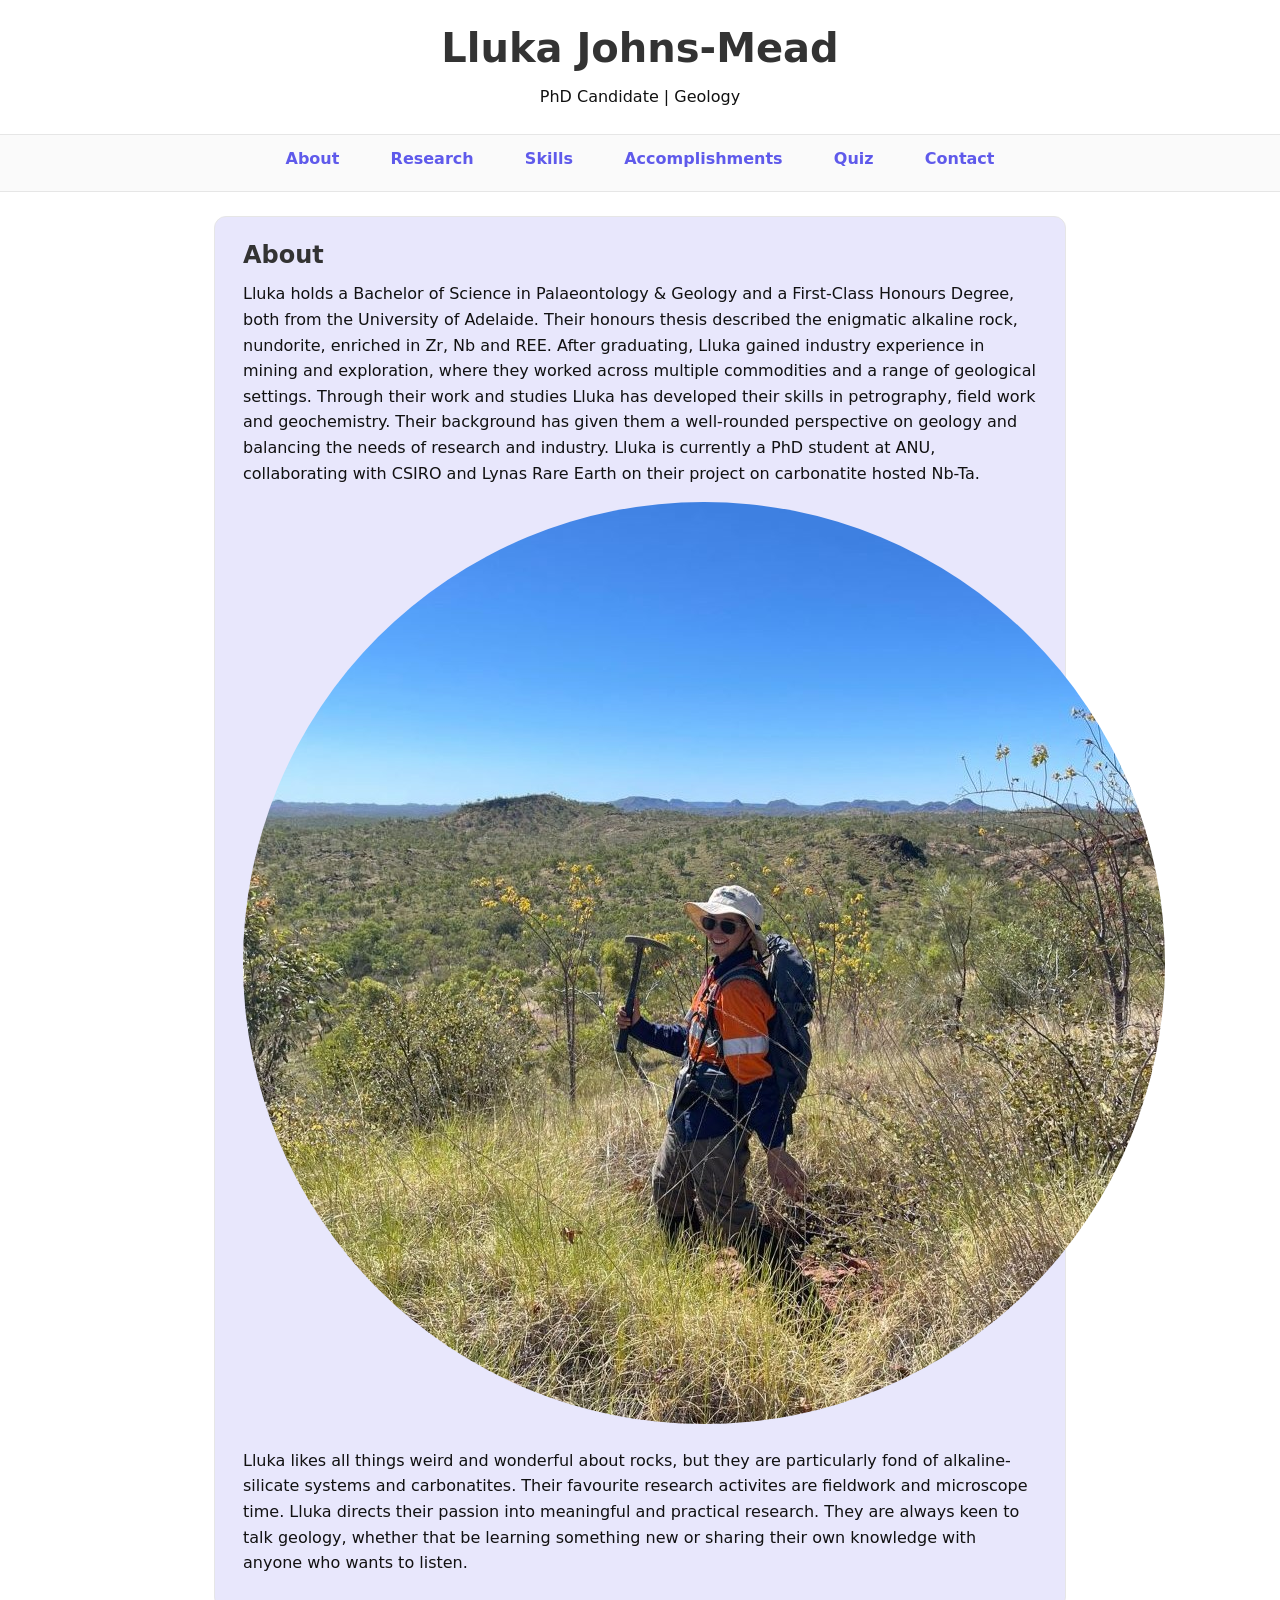
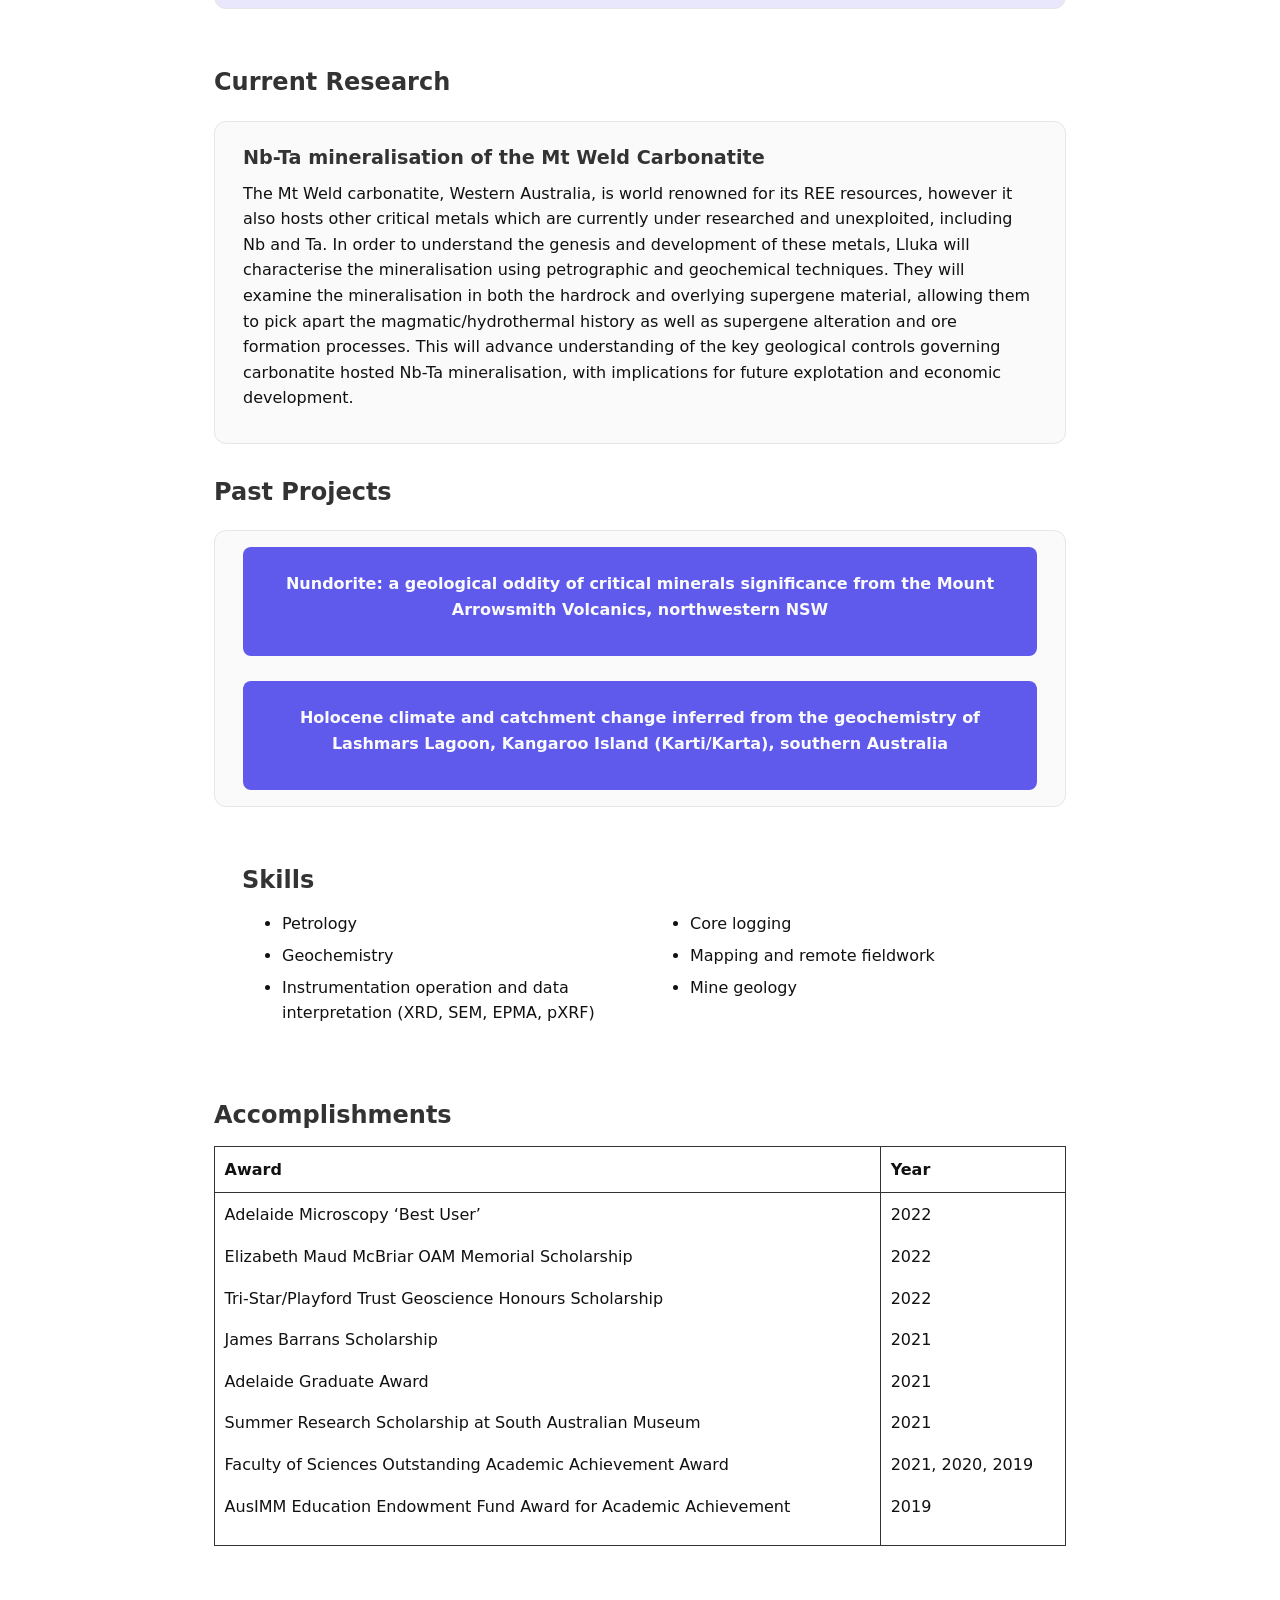
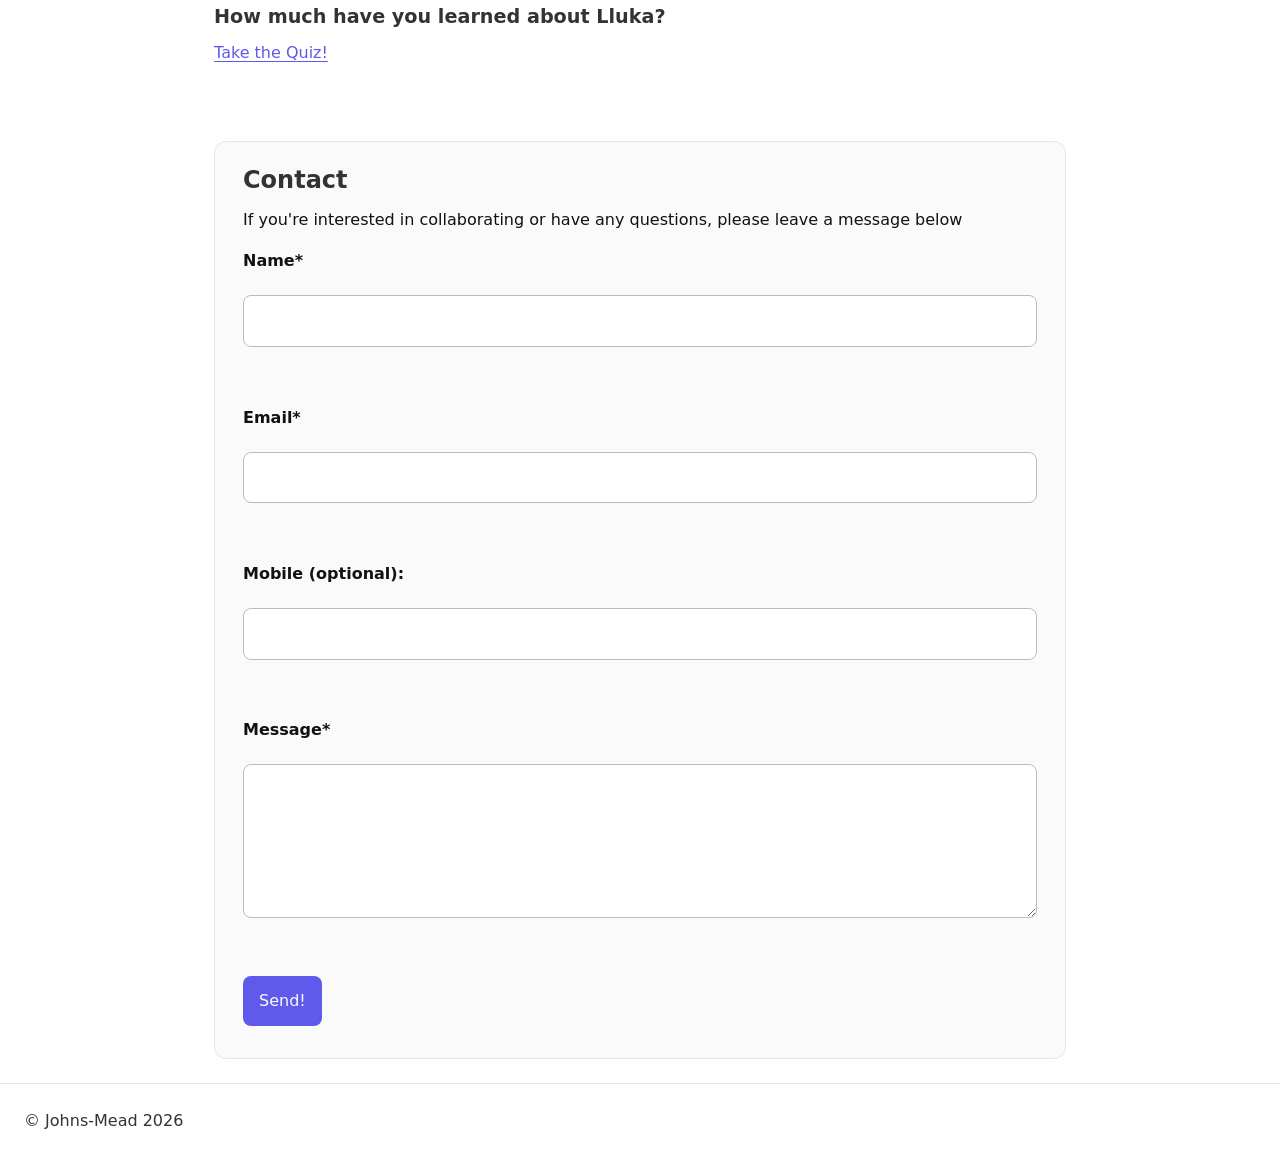
<file: index.html>
<!DOCTYPE html>
<html lang="en">
<head>
    <meta charset="UTF-8">
    <meta name="viewport" content="width=device-width, initial-scale=1.0">
    <link rel="stylesheet" type="text/css" href="style.css">
<title>Lluka Johns-Mead | Research Portfolio</title>
</head>


<body>
    <!-- Accessibility: Skip link -->
    <a class="skip-link" href="#main">Skip to main content</a>

    <header>
        <h1>Lluka Johns-Mead</h1>
      
        <p>PhD Candidate | Geology</p>
    </header>

    

    <nav>
       <ul>
            <li><a href="#about">About</a></li>
            <li><a href="#research">Research</a></li>
            <li><a href="#skills">Skills</a></li>
            <li><a href="#accomplishments">Accomplishments</a></li>
            <li><a href="#quiz">Quiz</a></li>
            <li><a href="#contact">Contact</a></li>
            
        </ul>
        
    </nav>

    <main>
        <section id="about">
            <h2>About</h2>
            <p>
                Lluka holds a Bachelor of Science in Palaeontology & Geology and a First-Class Honours Degree, both from the University of Adelaide. Their honours thesis 
                described the enigmatic alkaline rock, nundorite, enriched in Zr, Nb and REE. After graduating, Lluka gained industry experience in mining and exploration, 
                where they worked across multiple commodities and a range of geological settings. Through their work and studies Lluka has developed their skills in 
                petrography, field work and geochemistry. Their background has given them a well-rounded perspective on geology and balancing the needs of research and 
                industry. Lluka is currently a PhD student at ANU, collaborating with CSIRO and Lynas Rare Earth on their project on carbonatite hosted Nb-Ta.
            

            <img src="LJM_Field_profile.jpg" alt="Lluka holding a rock hammer while on exploration fieldwork in the Kimberley ">

            
                Lluka likes all things weird and wonderful about rocks, but they are particularly fond of alkaline-silicate systems and carbonatites. Their favourite 
                research activites are fieldwork and microscope time. Lluka directs their passion into meaningful and practical research. They are always keen to talk 
                geology, whether that be learning something new or sharing their own knowledge with anyone who wants to listen.
            </p>
        </section>
<br/>
<br/>
        <section id="research">
            <h2>Current Research</h2>

            <article>
                <h3>Nb-Ta mineralisation of the Mt Weld Carbonatite</h3>
                <p>
                    The Mt Weld carbonatite, Western Australia, is world renowned for its REE resources, however it also hosts other critical metals which are currently 
                    under researched and unexploited, including Nb and Ta. In order to understand the genesis and development of these metals, Lluka will characterise 
                    the mineralisation using petrographic and geochemical techniques. They will examine the mineralisation in both the hardrock and overlying supergene 
                    material, allowing them to pick apart the magmatic/hydrothermal history as well as supergene alteration and ore formation processes. This will 
                    advance understanding of the key geological controls governing carbonatite hosted Nb-Ta mineralisation, with implications for future explotation and 
                    economic development.
                </p>
            </article>

            <br/>
            <h2>Past Projects</h2>

            <article>
               
                <button            
                class="toggle-details"
                type="button"
                aria-expanded="false"
                aria-controls="proj1-details">
                <h4> Nundorite: a geological oddity of critical minerals significance from the Mount Arrowsmith Volcanics, northwestern NSW</h4>
                </button>

                <div id="proj1-details" hidden>
                <br/>
                <p>This enigmatic rock is know from only a single outcrop in northwestern NSW. Since its discovery in the 70's nundorite has been 
                    sold as a decorative stone with abundant metaphysical properties. Of more interest, is its anomolas geochemical composition. 
                    Nundorite is peralkaline with low silica and high alumina, yet it is enriched in Zr, Nb and REE, all of which are considered 
                    critial minerals.</p>
                <p>This project involved comprahensive mineralogical and geochemical analysis, with the aim of unravelling the origins of 
                    nundorite, and further understanding geological processes that lead to rare metal concentration in the crust.</p>
                <p><b>Johns-Mead, L.Y.</b>, Spandler, C., & Lloyd, J.C. (2024) 
                    <a href="https://www.tandfonline.com/doi/full/10.1080/08120099.2024.2335970" target="_blank">
                        Nundorite: a geological oddity of critical minerals significance from the Mount Arrowsmith Volcanics, northwestern NSW</a>.
                    <i>Australian Journal of Earth Sciences</i>, 71(8), 1223–1238. DOI: 10.1080/08120099.2024.2335970J</p>
                </div>

<br/>
<br/>

                <button
                class="toggle-details"
                type="button"
                aria-expanded="false"
                aria-controls="proj2-details">
                <h4>Holocene climate and catchment change inferred from the geochemistry of Lashmars Lagoon, Kangaroo Island (Karti/Karta), 
                    southern Australia</h4>
                </button>

                <div id="proj2-details" hidden>
                <br/>
                <p>Through examination of the continuous ~7000-year sedimantry record of Lashmars Lagoon, we reconstruct past 
                    climates and catchment processes. These records are important in contextualising current climatic and 
                    environmental shifts, particularly regarding the interplay between hydroclimate and fire-related disturbances 
                    in ecologically sensitive areas. Various methods were combined to examine lake core, including high-resolution 
                    μX-ray fluorescence core scanning, bulk organic geochemistry and X-ray diffraction mineralogy of catchment soil.</p>
                <p>Duxbury, L.C., <b>Johns-Mead, L.Y.</b>, Cadd, H., Francke, A., Löhr, S.C., Law, W.B., Armbrecht, L., Hall, P.A., Zawadzki, A., Jacobsen, G.E., Gadd, 
                    P.S., Child, D.P., Maxson, C., Thomas, Z.A., Tyler, J.J. (2024)
                    <a href="https://www.sciencedirect.com/science/article/pii/S0031018223005461"target="_blank">Holocene climate and catchment change inferred from the 
                        geochemistry of Lashmars Lagoon, Kangaroo Island (Karti/Karta), southern Australia</a>.
                    <i>Palaeogeography, Palaeoclimatology, Palaeoecology</i>, 634, 111928. DOI: 10.1016/j.palaeo.2023.111928a</p>
                </div>

            

            
            </article>
        </section>
<br/>
<br/>
        <section id="skills">
            <h2>Skills</h2>
            <ul><li>Petrology</li>
                <li>Geochemistry</li>
                <li>Instrumentation operation and data interpretation (XRD, SEM, EPMA, pXRF)</li>
                <li>Core logging</li>
                <li>Mapping and remote fieldwork</li>
                <li>Mine geology</li>
            </ul>
        </section>
<br/>
<br/>
        <section id="accomplishments">
            <h2>Accomplishments</h2>
            <table>
            <thead>
                <tr>
                    <th scope="col">Award </th>
                    <th scope="col">Year</th>
                </tr>
            </thead>
            <tbody>
                <tr>
                    <td>
                        <p>Adelaide Microscopy ‘Best User’</p>
                        <p>Elizabeth Maud McBriar OAM Memorial Scholarship </p>
                        <p>Tri-Star/Playford Trust Geoscience Honours Scholarship</p>
                        <p>James Barrans Scholarship</p>
                        <p>Adelaide Graduate Award</p>
                        <p>Summer Research Scholarship at South Australian Museum</p>
                        <p>Faculty of Sciences Outstanding Academic Achievement Award</p>
                        <p>AusIMM Education Endowment Fund Award for Academic Achievement</p>
                    </td>

                    <td>
                        <p>2022</p>
                        <p>2022</p>
                        <p>2022</p>
                        <p>2021</p>
                        <p>2021</p>
                        <p>2021</p>
                        <p>2021, 2020, 2019</p>
                        <p>2019</p>
                    
                    </td>
                </tr>
            </tbody>
            </table>
        </section>
<br/>
<br/>
        <section id="quiz">
            <h3>How much have you learned about Lluka?</h3>
            <a href="quiz.html" target="_blank">Take the Quiz!</a>
        </section>
<br/>
<br/>
        <section id = "contact"></section>
            <article>
            <h2>Contact</h2>
            <p>If you're interested in collaborating or have any questions, please leave a message below</p>
            <form id="contactForm">
                <label for="name">Name*</label>
                
                    <input type="text" id="name" name="name" required>
                    <br/>
                    <label for="email">Email*</label>
                    <input type="email" id="email" name="email" required>
                    <br/>
                    <label for="mobile">Mobile (optional):</label>
                    <input type="tel" id="mobile"name ="mobile" pattern="'[0-9]{10,16}"><br/>
                    <label for="message">Message*</label>
                    <textarea id="message" name="message" rows="5" required></textarea><br/>
                <button type="submit">Send!</button>
            </form>

            <p id="feedback" role="status" aria-live="polite"></p>


            </article>
        </section>
    </main>

<footer>
<p>© Johns-Mead 2026</p>
</footer>


<script src="script.js"></script>
</body>
</html>
</file>
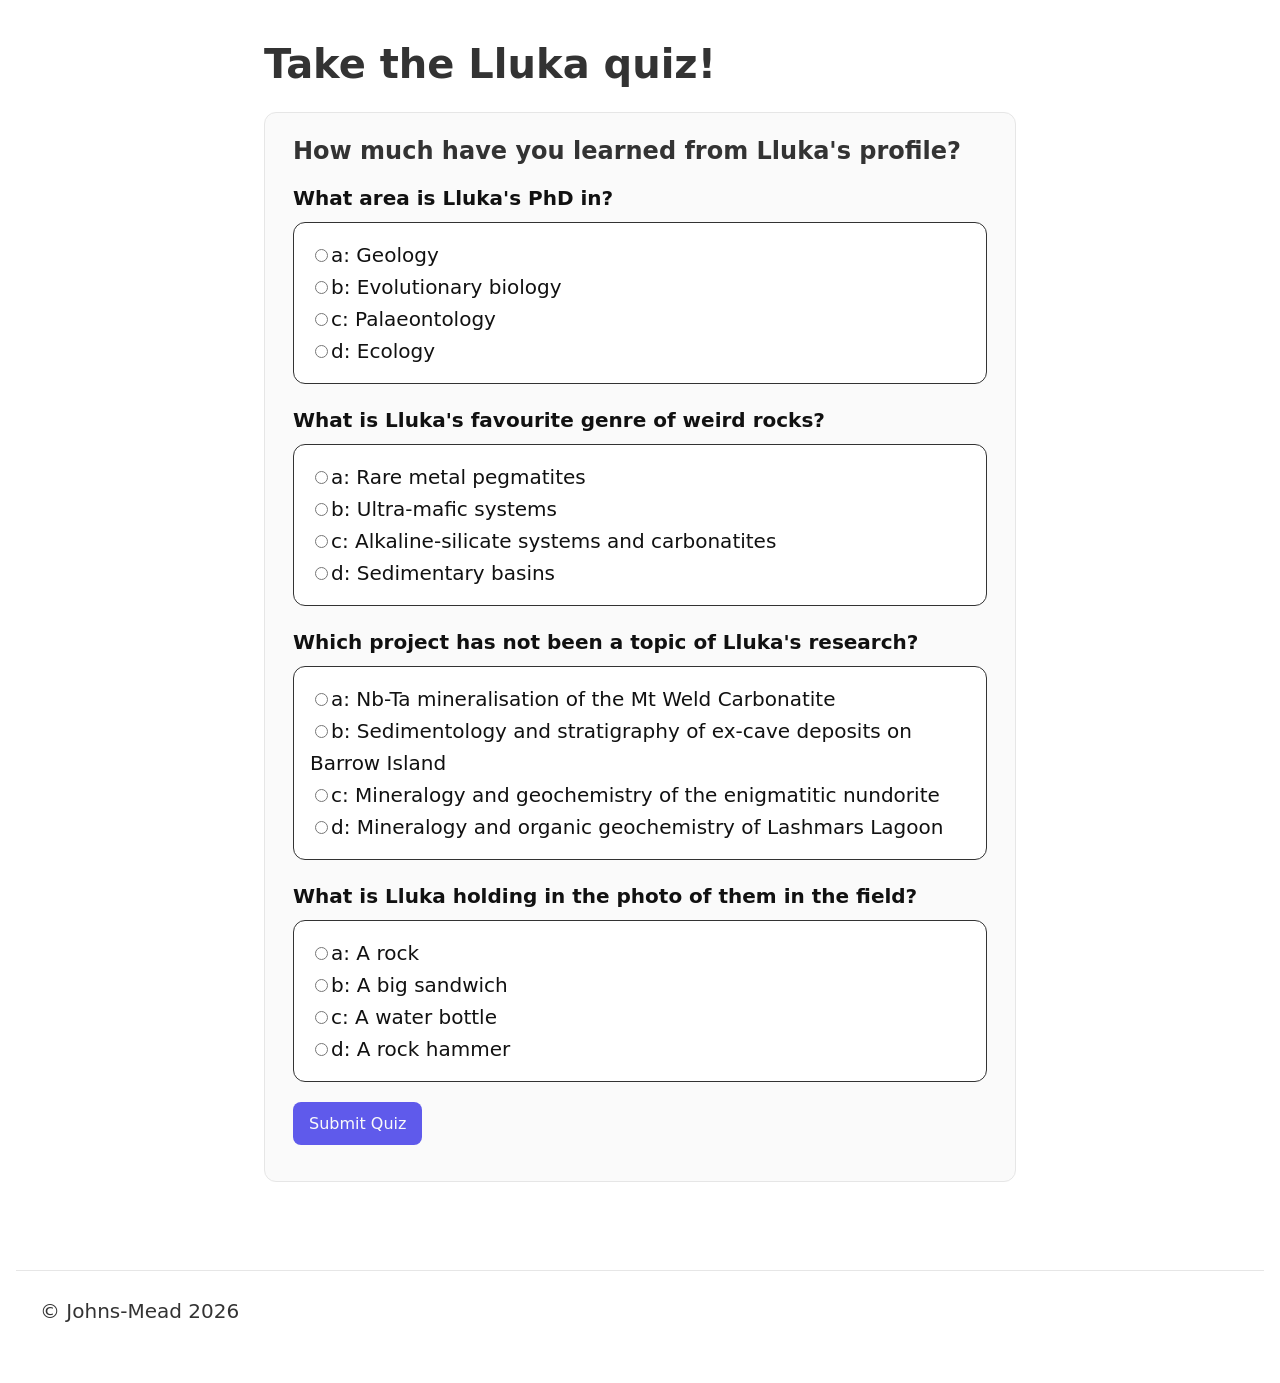
<file: quiz.html>
<!DOCTYPE html>
<html lang="en">
<head>
    <meta charset="UTF-8">
    <meta name="viewport" content="width=device-width, initial-scale=1.0">
    <link href="./quiz-style.css" type="text/css" rel="stylesheet">
<title>Lluka Johns-Mead | quiz</title>
</head>

<body>

<main>

<h1>Take the Lluka quiz!</h1>

<article>
<h2>How much have you learned from Lluka's profile?</h2>
<div id="quiz">

</div>
<button id="submit">Submit Quiz</button>
</article>
</br>
<div id="results"></div>
</main>
</br>

<footer>
<p>© Johns-Mead 2026</p>
</footer>

<script src="./quiz.js"></script>
</body>
</file>
<file: style.css>
/* Style for researcher profile */

/* Apply consistent box model sizing to all elements */
*,
*::before,
*::after {
    box-sizing: border-box;}


/* Readability defaults */
body {
    margin: 0; /* Removes default spacing around page */
    font-family: system-ui, -apple-system, "Segoe UI", Roboto, sans-serif; /* Clean system fonts */
    line-height: 1.6; /* Improves reading comfort */
    color: #111; /* Dark text for strong contrast */
    background: #fff; /* White background for clarity */}


/* Skip link: appears when keyboard users press Tab (accessibility best practice) */
.skip-link {
    position: absolute;
    left: -999px; /* Hide off-screen until focused */
    top: 0;
    padding: 0.75rem 1rem;
    background: #5f5aeb;
    color: #fff;
    border-radius: 0.5rem;
    text-decoration: none;}

.skip-link:focus,
.skip-link:focus-visible {
    left: 1rem;
    top: 1rem;
    z-index: 9999;}
    

/* Navigation style*/
.nav-links { 
    display: none;}

.nav-links.open { 
    display: block;}

nav {
    position: sticky;
    top: 0;
    background: #fafafa;
    padding: 0.75rem 0;
    border-top: 1px solid #e6e6e6;
    border-bottom: 1px solid #e6e6e6;
    z-index: 1000;}

section {scroll-margin-top: 80px;} /* nav doesn't hide title */

nav ul {
    list-style: none;
    font-size: 1rem;
    font-weight: 600;
    padding: 0;
    margin: 0 auto;
    display: flex; /*Flexbox requirement*/
    gap: 0.5rem 2rem; /* Even spacing between items */
    justify-content: center;
    flex-wrap: wrap; /* Allows wrapping on smaller screens */}

/*accessible links*/
a {
    color: #5f5aeb;
    text-decoration: underline;
    text-underline-offset: 0.2em;}

a:hover {
    background: #5f5aeb;
    color: #fafafa;
    padding: 0.5rem;
    border-radius: 0.5rem;} /*colour change when over link */

nav a {
    text-decoration: none;
    padding: 0.4rem 0.6rem;
    border-radius: 0.4rem;}

nav a:hover {
    background: #5f5aeb;
    color: #fafafa;} /*colour change when over link */




/* Visible keyboard focus indicator */
:focus-visible {    
    outline: 3px solid #5f5aeb;
    outline-offset: 3px;}


/* Text styling and visual hierachy */
h1, h2, h3 {
    line-height: 1.2;
    margin: 0 0 0.75rem 0;
    color: #333;}

h1 {font-size: 2.5rem;}

h2 {font-size: 1.5rem;
    margin-top: 0.5rem; /* Adds space before new sections */
    }

h3 {font-size: 1.2rem;
    margin-top: 0.5rem;}

h4 {font-size: 1rem;
    margin-top: 0.75rem;
    color: fafafa;}

p {margin: 0 0 1rem 0;
    }

li {margin-bottom: 0.4rem;}

/* section formatting */
header {
    border-radius: 0.75rem; /* Soft rounded corners */
    padding: 1.5rem 0 0.5rem 0; /* Internal spacing */
    background: #fff; /* Light background contrast */
    text-align: center;}

main {
    max-width: 900px; /* Prevents long, hard-to-read lines */
    margin: 0 auto; /* Centres content horizontally */
    padding: 1.5rem; /* Adds breathing room inside container */}

/* Box model practice target (explicit Week 2 exercise): #aboutsection */
#about {
    padding: 1rem 1.75rem; /* Students can experiment (e.g., 100px then refine) */
    background: #5f5aeb25;
    border: 1px solid #e6e6e6;
    border-radius: 0.75rem;
    display: flexbox;
    justify-content: center;
    align-items: normal;
    flex-wrap: wrap;}

img {
    width:stretch;
    border-radius: 100%;
    margin: 1rem auto;}


article {
    border: 1px solid #e6e6e6;
    border-radius: 0.75rem; /* Soft rounded corners */
    padding: 1rem 1.75rem; /* Internal spacing */
    margin: 1.5rem 0 0; /* Space between projects */
    background: #fafafa; /* Light background contrast */}

#skills {
    padding-left: 1.75rem;}

#skills ul{
    column-width: 300px;
    column-gap: 2rem;}

table {
  width: 100%;
  border-collapse: collapse;
  margin-top: 1rem;}

th,
td {
  border: 1px solid #333;
  padding: 0.6rem;
  text-align: left;}



/* Form layout */
form {display: flex;
    flex-direction: column;
    gap: 1rem;}

/* Make labels clear and readable */
label {
    font-weight: 600;
    margin-bottom: 0.35rem;}

/* Improve input usability */
input,
textarea {
    width: 100%;
    padding: 0.75rem;
    border: 1px solid #bbb;
    border-radius: 0.5rem;
    font: inherit;}

/* Button: high contrast and clear */
button {
    width: fit-content;
    padding: 0.75rem 1rem;
    border:none;
    border-radius: 0.5rem;
    background: #5f5aeb;
    color: #fafafa;
    font: inherit;
    cursor: pointer;}

button:hover { /*colour change when over link */
    color: #fafafa;
    background: #5f5aebc2;} 

button:active {
    transform: translateY(1px);}

footer {
    border-top: 1px solid #e6e6e6;
    padding: 1.5rem;
    color: #333;}



/* Reduce padding and stack navigation for narrow screen */
@media (max-width: 600px) 
    {header, footer {padding: 1rem;}
    main {padding: 1rem;}
    h1 {font-size: 1.6rem;}
    nav ul {gap: 0.5rem;}
    nav a {padding: 0.35rem 0.5rem;}
    #about, article {padding: 0.5rem 1rem;}}
</file>
<file: quiz-style.css>
/* Apply consistent box model sizing to all elements */
*,
*::before,
*::after {
    box-sizing: border-box;}


/* Readability defaults */
body {
    margin: 1rem; /* Removes default spacing around page */
    font-family: system-ui, -apple-system, "Segoe UI", Roboto, Arial, sans-serif; /* Clean system fonts */
    line-height: 1.6; /* Improves reading comfort */
    color: #111; /* Dark text for strong contrast */
    background: #fff; /* White background for clarity */}

/* Skip link: appears when keyboard users press Tab (accessibility best practice) */
.skip-link {
    position: absolute;
    left: -999px; /* Hide off-screen until focused */
    top: 0;
    padding: 0.75rem 1rem;
    background: #5f5aeb;
    color: #fff;
    border-radius: 0.5rem;
    text-decoration: none;}

.skip-link:focus,
.skip-link:focus-visible {
    left: 1rem;
    top: 1rem;
    z-index: 9999;}

/*accessible links*/
a {
    color: #5f5aeb;
    text-decoration: underline;
    text-underline-offset: 0.2em;}

nav a {
    text-decoration: none;
    padding: 0.4rem 0.6rem;
    border-radius: 0.4rem;}

nav a:hover {
    background: #5f5aeb;
    color: #fafafa;} /*colour change when over link */

nav a:hover {
    background: #5f5aeb;
    color: #fafafa;} /*colour change when over link */

/* Visible keyboard focus indicator */
:focus-visible {    
    outline: 3px solid #5f5aeb;
    outline-offset: 3px;}


/* Text styling and visual hierachy */
h1, h2, h3 {
    line-height: 1.2;
    margin: 0 0 0.75rem 0;
    color: #333;}

h1 {font-size: 2.5rem;}

h2 {font-size: 1.5rem;
    margin-top: 0.5rem; /* Adds space before new sections */}

h3 {font-size: 1.2rem;
    margin-top: 0.5rem;}

h4 {font-size: 1rem;
    margin-top: 0.75rem;
    color: fafafa;}

p {margin: 0 0 1rem 0;}

main {
    max-width: 800px; /* Prevents long, hard-to-read lines */
    margin: 0 auto; /* Centres content horizontally */
    padding: 1.5rem; /* Adds breathing room inside container */}

article {
    border: 1px solid #e6e6e6;
    border-radius: 0.75rem; /* Soft rounded corners */
    padding: 1rem 1.75rem; /* Internal spacing */
    margin: 1.5rem 0 0 auto; /* Space between projects */
    background: #fafafa; /* Light background contrast */}

.question {
  font-weight: bold;
  margin: 1rem 0 0.5rem ;
}

.answers {
  margin-bottom: 20px;
  background: #fff;
  border: 1px solid #333;
  border-radius: 0.75rem;
  padding: 1rem;

}

.answers label {
  display: block;
}

body {
  font-size: 1.25rem;
  font-family: system-ui, -apple-system, "Segoe UI", Roboto, sans-serif; /* Clean system fonts */
  color: #111;
}


#submit {
  font-family: inherit;
  font-size: 1rem;
  background-color: #5f5aeb;
  color: #fafafa;
  border: none;
  border-radius: 0.5rem;
  padding: 0.75rem 1rem;
  cursor: pointer;
  margin-bottom: 20px;
  width: fit-content; 
}

#submit:hover { /*colour change when over link */
    color: #fafafa;
    background: #5f5aebc2;;
}

footer {
    border-top: 1px solid #e6e6e6;
    padding: 1.5rem;
    color: #333;
}

/* Reduce padding and stack navigation for narrow screen */
@media (max-width: 600px) {
    header,
    footer {padding: 1rem;}
    main {padding: 1rem;}
    h1 {font-size: 1.6rem;}
    nav ul {gap: 0.5rem;}
    nav a {padding: 0.35rem 0.5rem;}
}
</file>
